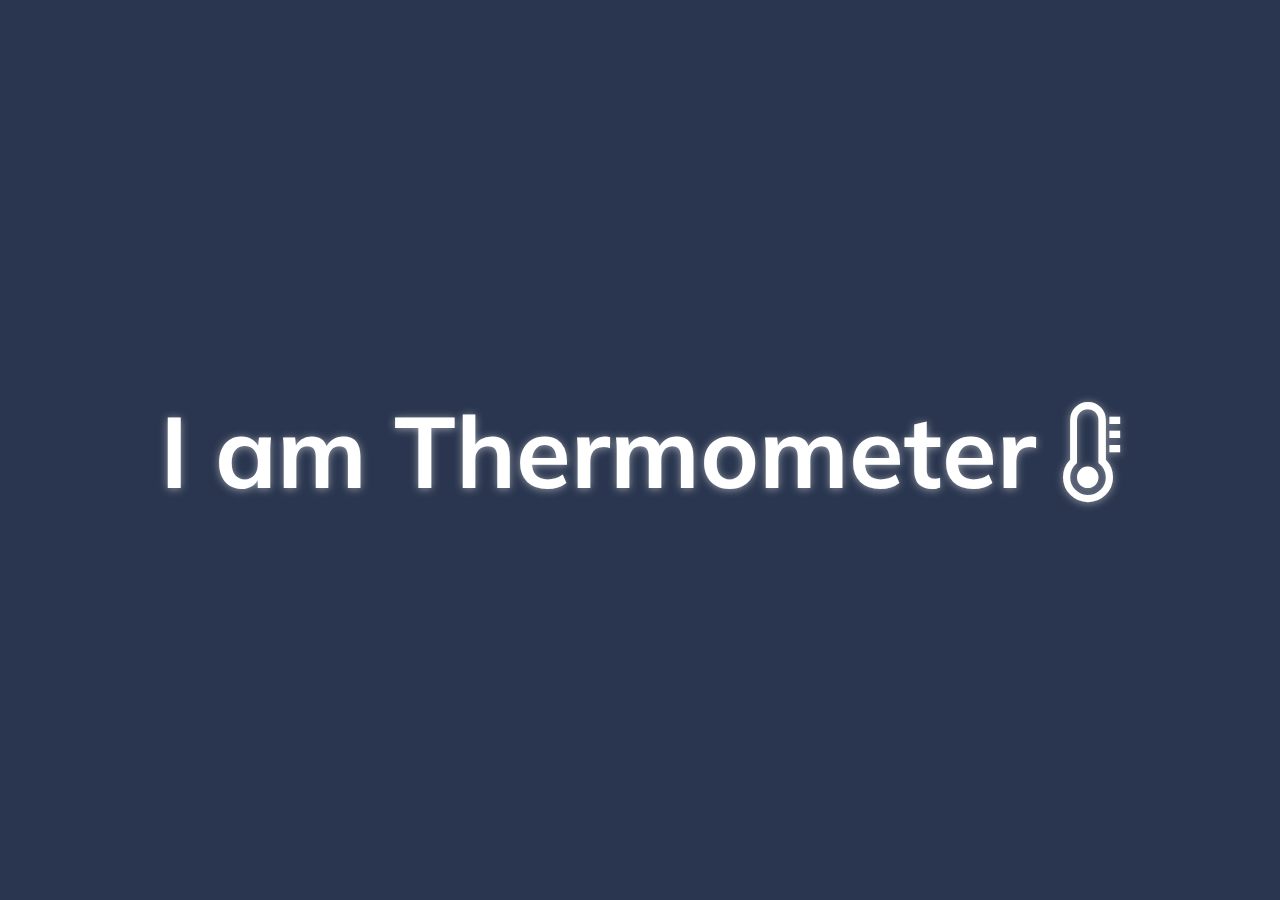
<file: Animated thermometer/index.html>
<!DOCTYPE html>
<html lang="en">
<head>
    <meta charset="UTF-8">
    <meta http-equiv="X-UA-Compatible" content="IE=edge">
    <meta name="viewport" content="width=device-width, initial-scale=1.0">
    <link rel="stylesheet" href="style.css">
    <link rel="stylesheet" href="https://cdnjs.cloudflare.com/ajax/libs/font-awesome/4.7.0/css/font-awesome.css">
    <title>Document</title>
</head>
<body>
    <div class="outerDiv">
        <div class="innerDiv">
           <h1 class="main-heading">I am Thermometer
        <spna id="temp" class="fa"></spna>
        <!-- <i class="fa-solid fa-temperature-empty"></i>  -->
           </h1> 
        </div>
    </div>
    <script src="script.js"></script>
</body>
</html>
<!-- <i class="fa-regular fa-temperature-quarter"></i>
<i class="fa-regular fa-temperature-half"></i>
<i class="fa-light fa-temperature-three-quarters"></i>
<i class="fa-regular fa-temperature-full"></i> -->
</file>
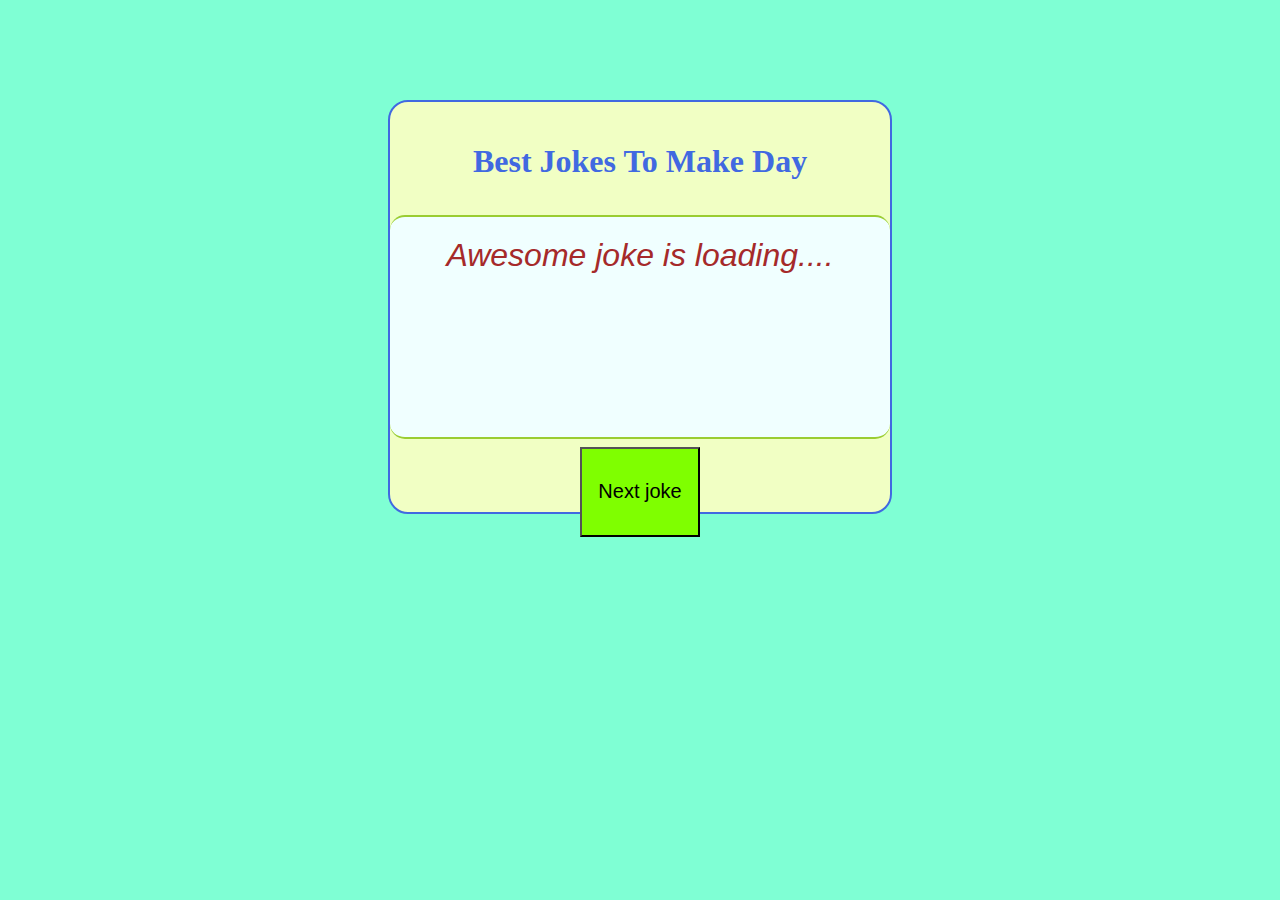
<file: dadJokes/index.html>
<!DOCTYPE html>
<html lang="en">
<head>
    <meta charset="UTF-8">
    <meta http-equiv="X-UA-Compatible" content="IE=edge">
    <meta name="viewport" content="width=device-width, initial-scale=1.0">
    <title>Best joke</title>
    <style>
        body{
            margin: 0;
            padding: 0;
            box-sizing: border-box;
            background-color: aquamarine;
         }
    .container{
        width:500px;
        height: 410px;
        background-color: rgb(241, 255, 196);
        margin: auto;
        margin-top: 100px;
        text-align: center;
        border: 2px royalblue solid;
        border-radius: 20px;
    }
    #heading{
        height: 30px;
        text-align: center;
        padding: 20px;
        color: royalblue;
 }
 #joke{
    width: 500px;
    height:200px ;
    border-bottom: 2px yellowgreen solid;
    border-top: 2px yellowgreen solid;
    display: flexbox;
    flex-direction: column;
    /* border: 2px yellowgreen solid; */
    border-radius: 15px;
    margin-top: 20px;
    text-align: center;
    color: brown;
    
    background-color:azure;
    padding-top:20px ;
   
        text-decoration:black;
        font-size: xx-large;
        font-weight: 400;
        font-family:'Lucida Sans', 'Lucida Sans Regular', 'Lucida Grande', 'Lucida Sans Unicode', Geneva, Verdana, sans-serif;
        font-style: italic;
 }
 .btn{
    width: 120px;
    height: 10vh;
    margin-top: 8px;
         padding: 10px;
         background-color: chartreuse;
         font-size: 20px;

 }


    </style>
</head>
<body>
    <div class="container">
        <h1 id="heading">Best Jokes To Make Day</h1>

    <div id="joke" class="joke">
       Awesome joke is loading....
    </div> 
    <button id="joke btn" class="btn">Next joke</button>   
 </div>
 <script src="script.js"></script>
</body>
</html>
</file>
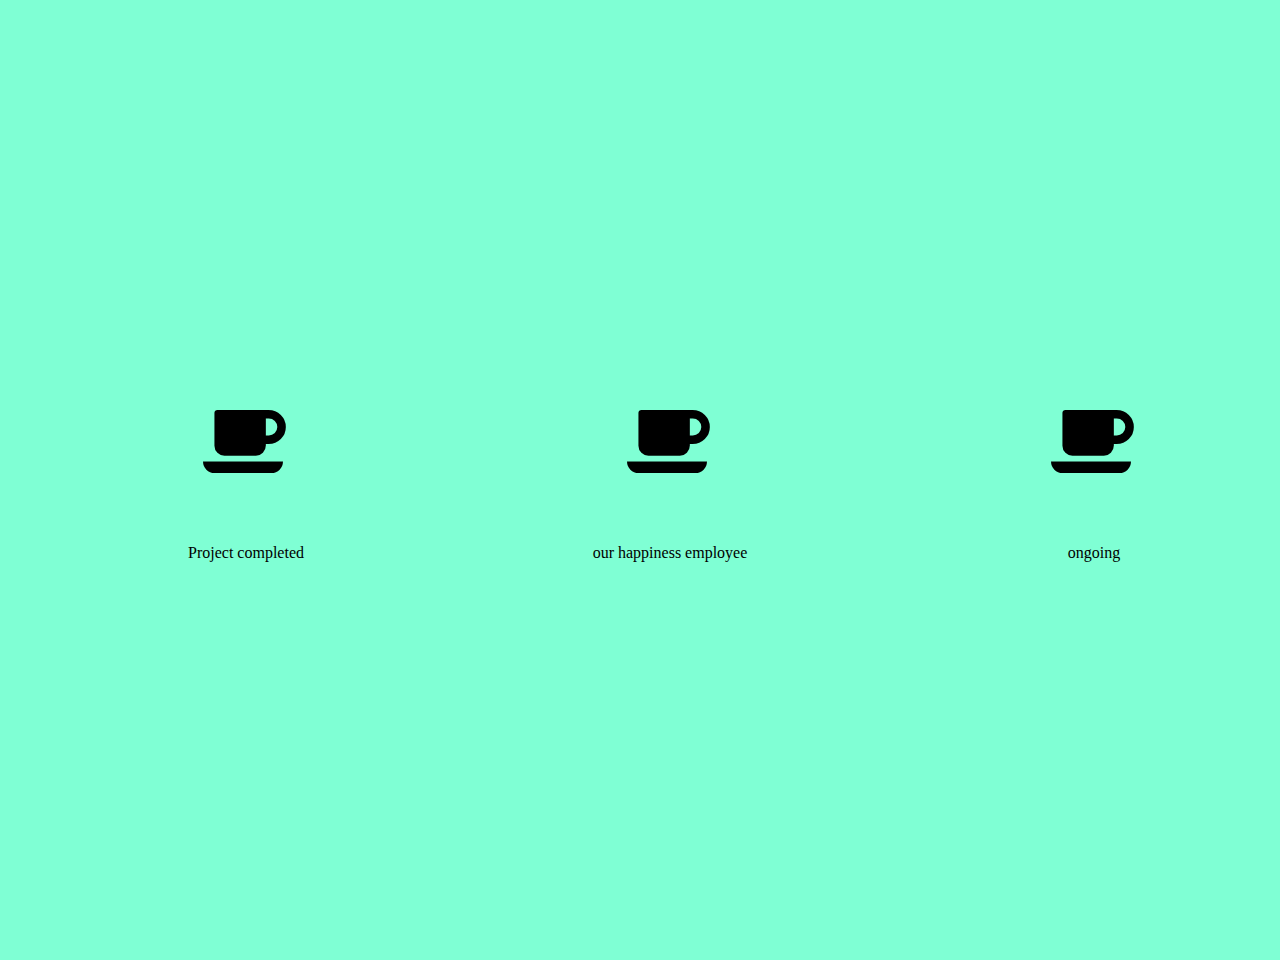
<file: Increment Counter web Page/index.html>
<!DOCTYPE html>
<html lang="en">
<head>
    <meta charset="UTF-8">
    <meta http-equiv="X-UA-Compatible" content="IE=edge">
    <meta name="viewport" content="width=device-width, initial-scale=1.0">
    <title>Increment Counter web Page</title>
    <link rel="stylesheet" href="style.css">
    <link rel="stylesheet" href="https://cdnjs.cloudflare.com/ajax/libs/font-awesome/4.7.0/css/font-awesome.css">
</head>
<body>
    <div class="container">
        <i class="fa fa-coffee fa-5x"></i>
        <div class="counter" data-target="4000"></div>
    </br> <span class="text">Project completed</span>
 </div>
 <div class="container">
    <i class="fa fa-coffee fa-5x"></i>
    <div class="counter" data-target="4000"></div>
</br> <span class="text">our happiness employee</span>
</div>
<div class="container">
    <i class="fa fa-coffee fa-5x"></i>
<div class="counter" data-target="4000"></div>
</br><span class="text">ongoing</span>
</div>

    <script src="script.js"></script>

</body>
</html>
</file>
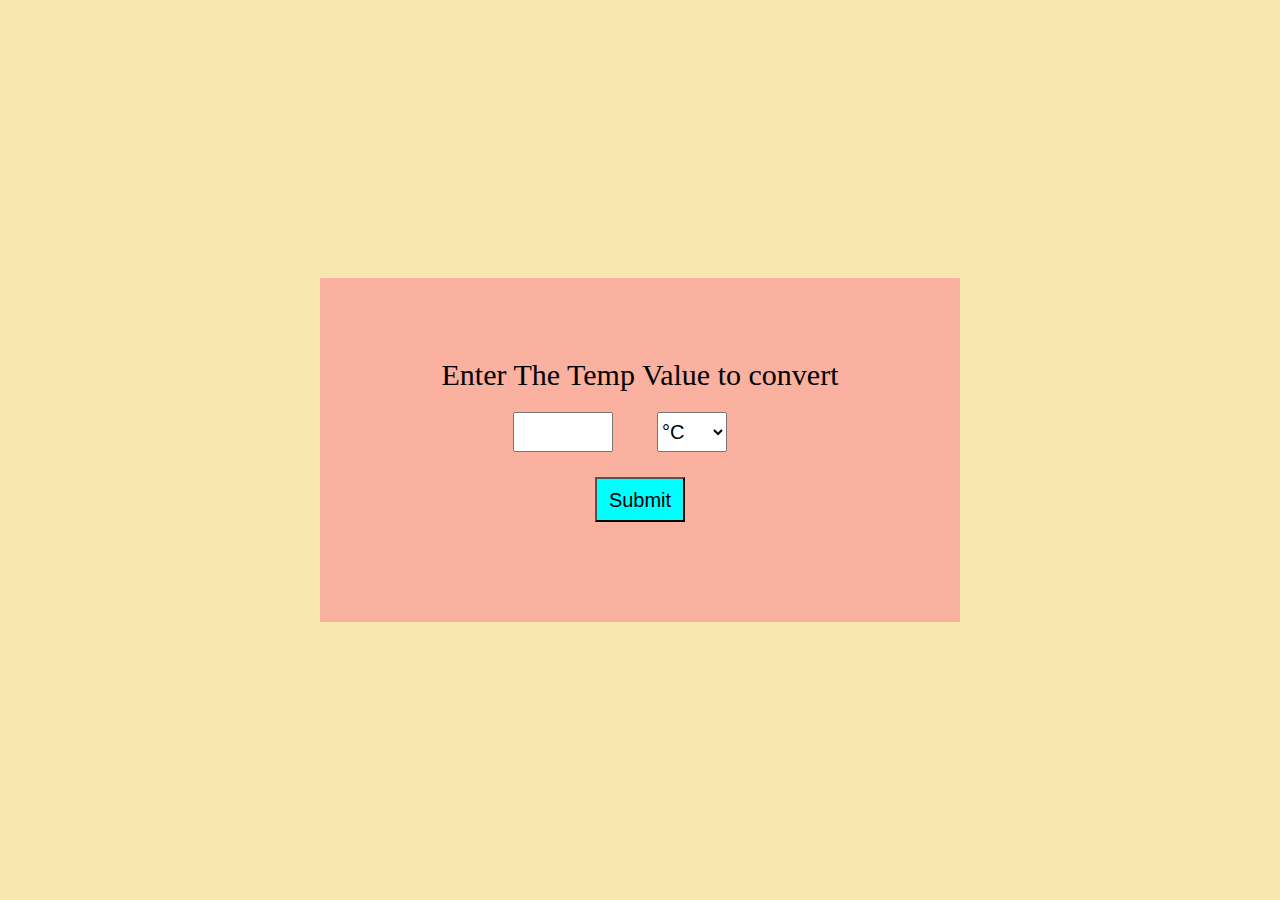
<file: Tempreture Converter/index.html>
<!DOCTYPE html>
<html lang="en">
<head>
    <meta charset="UTF-8">
    <meta http-equiv="X-UA-Compatible" content="IE=edge">
    <meta name="viewport" content="width=device-width, initial-scale=1.0">
    <title>Tempconvetor</title>
    <link rel="stylesheet" href="style.css">
</head>
<body>
    <form id="tempcalc" onsubmit="calculateTemp();return false">
 <!-- as when click on submit icon then form get submit so to resolve this problem we have to use return false.  -->
<label for="" id="label">Enter The Temp Value to convert</label>
    </br><input type="number" name="temp_value" id="temp_value"> 

<select name="different_temp" id="different_temp">
    <option value="cel"> °C</option>
    <option value="f">°F</option>
</select> </br>  
<input type="submit" name="temp" id="submit"></br>
<span id="resultContainer"></span>
    </form>

    <script src="script.js"></script>
</body>
</html>
</file>
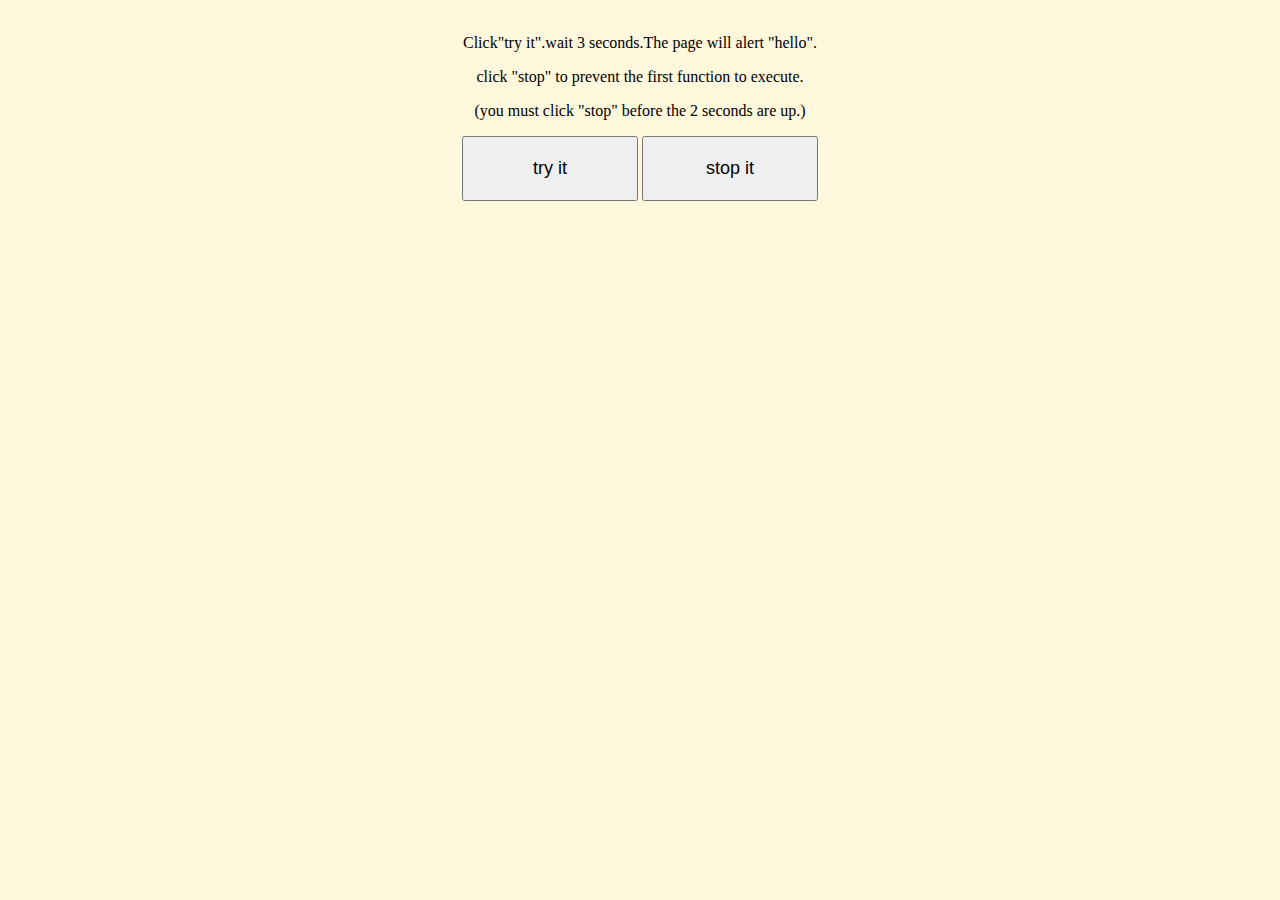
<file: javaScript course/cleartimeout.html>
<!DOCTYPE html>
<html lang="en">
<head>
    <meta charset="UTF-8">
    <meta http-equiv="X-UA-Compatible" content="IE=edge">
    <meta name="viewport" content="width=device-width, initial-scale=1.0">
    <title>Document</title>
    <style>
        body{
            text-align: center;
            background-color:cornsilk ;
            padding:10px
        }
        button{
            width: 176px;
            margin: auto;
            padding: 20px;
            text-emphasis-color: red;
            font-size: large;
            font-weight: 200;
            font-style: normal;
            font-family: 'Franklin Gothic Medium', 'Arial Narrow', Arial, sans-serif;
        }
    </style>
</head>
<body>
    <div class="main-dv">
        <div>
            <p>Click"try it".wait 3 seconds.The page will alert "hello".</p>
            <p>click "stop" to prevent the first function to execute.</p>
            <p>(you must click "stop" before the 2 seconds are up.)</p>

            <button onclick="myvar=setTimeout(myfunction, 2000)">try it</button>

            <button onclick="clearTimeout(myvar)">stop it</button>
        </div>
    </div>
    <script>
     function myfunction(){
        alert("Hello");
     }
    </script>
</body>
</html>
</file>
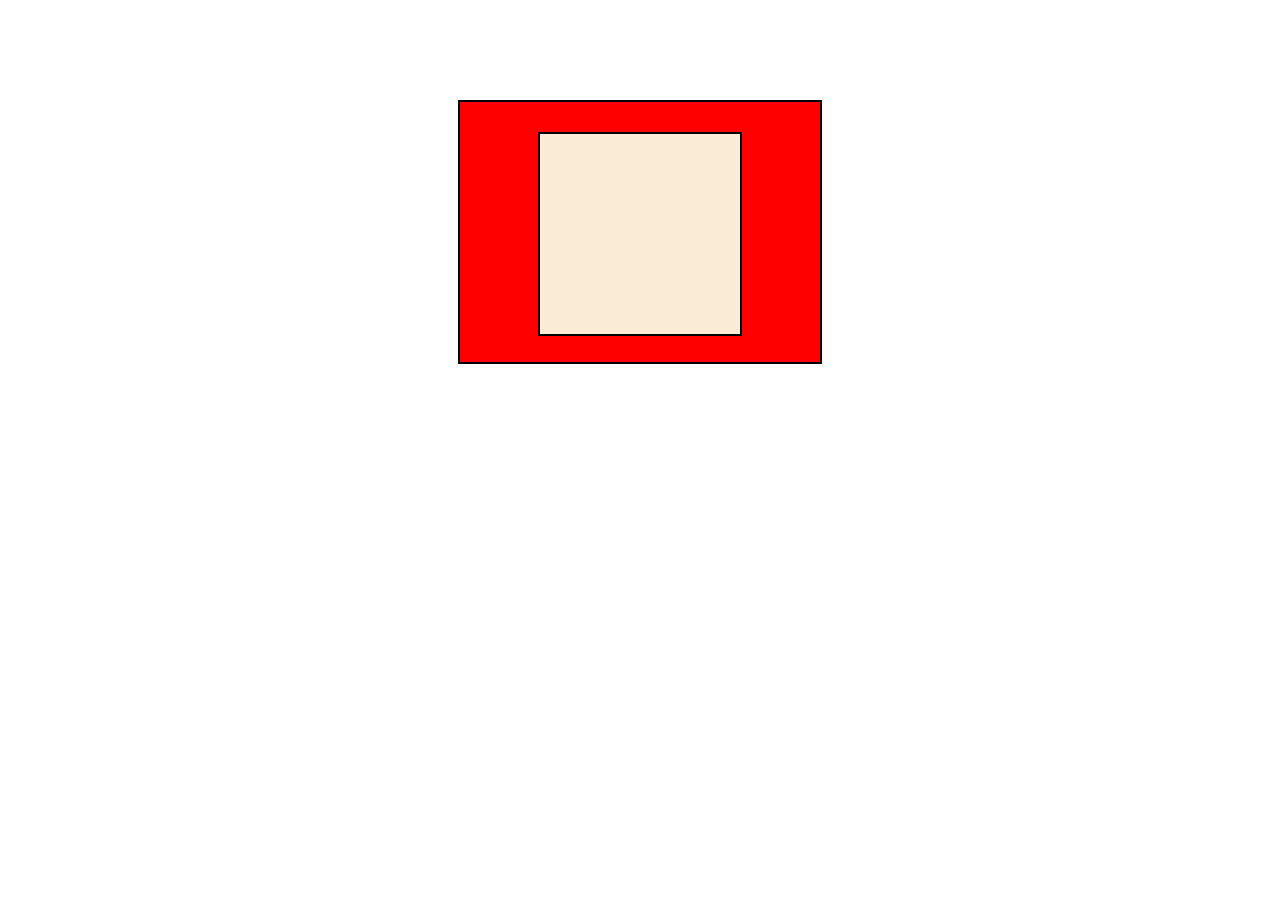
<file: javaScript course/eventpropagation.html>
<!DOCTYPE html>
<html lang="en">
<head>
    <meta charset="UTF-8">
    <meta http-equiv="X-UA-Compatible" content="IE=edge">
    <meta name="viewport" content="width=device-width, initial-scale=1.0">
    <title>Document</title>
    <style> 
        .parentDiv{
            height: 200px;
            width:300px;
            border: 2px solid black;
            background-color: red;
            margin: auto;
            padding: 30px;
            margin-top: 100px;
  }
  #childId{
    height: 200px;
    width: 200px;
    margin: auto;
    border: 2px solid black;
    background-color: antiquewhite;
    padding: auto;
   

  }
    </style>
</head>
<body>
    <div class="parentDiv" id="parentId">
        <div class="childDiv" id="childId"></div>
    </div>

    <script>
const parent=document.getElementById('parentId');
const child=document.getElementById('childId');



const callparentevent=()=>{
     alert('parent div call');
}
const callchildevent=()=>{
   alert('child div call');
  // event.stopPropagation();
}


parent.addEventListener('click',callparentevent);

child.addEventListener('click',callchildevent);//by deafult it is bubbling propagation and third argumentby deafult false.


// parent.addEventListener('click',callparentevent,true);

// child.addEventListener('click',callchildevent,true);//if we pass true then it follow capturing propagation


    </script>
</body>
</html>
</file>
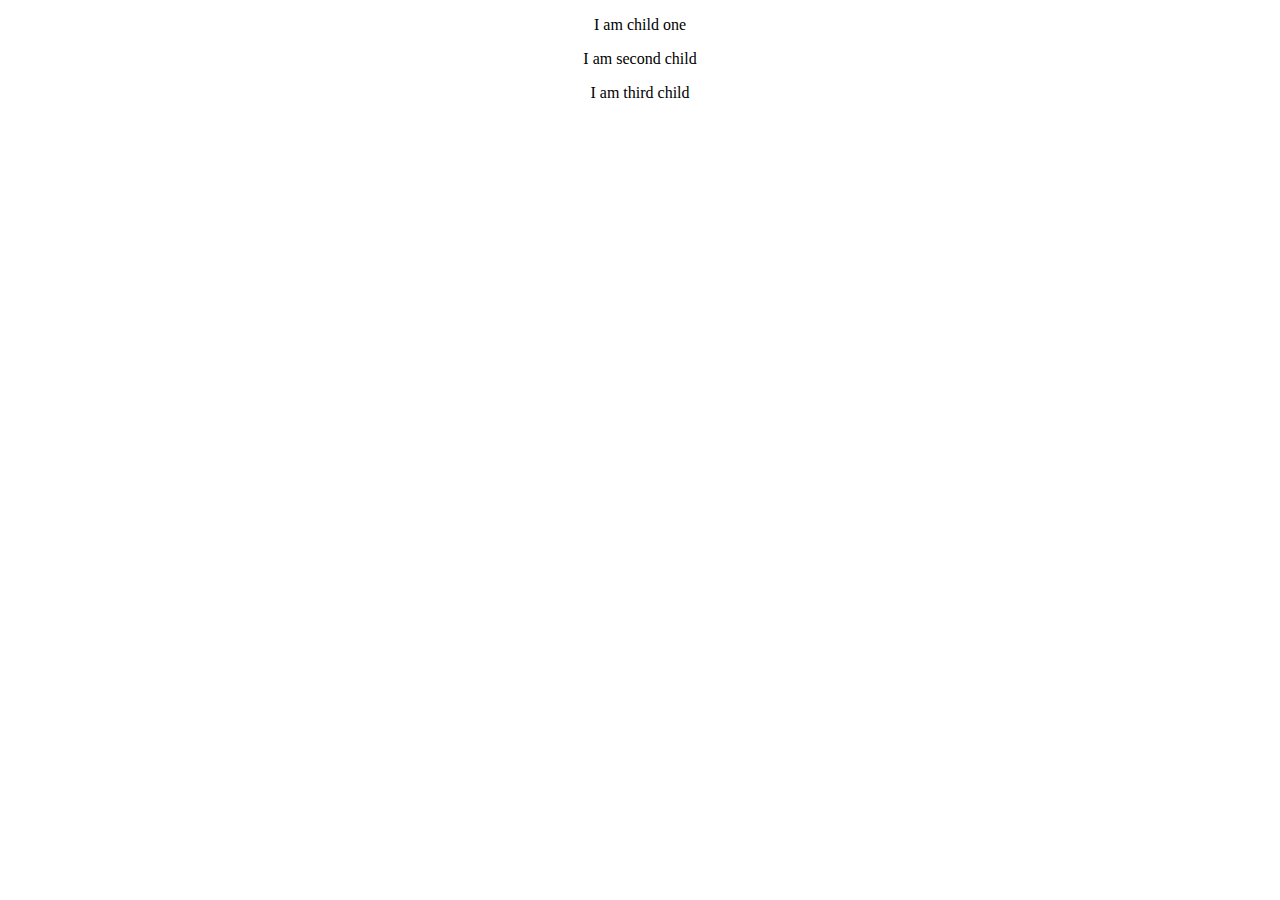
<file: javaScript course/practice.html>
<!DOCTYPE html>
<html lang="en">

<head>
    <meta charset="UTF-8">
    <meta http-equiv="X-UA-Compatible" content="IE=edge">
    <meta name="viewport" content="width=device-width, initial-scale=1.0">
    <title>Document</title>
    <style>
        .main-div {
            text-align: center;
        }
    </style>
</head>

<body>
    <!-- <button class="button su" oneclick="goBack()">go back</button>
    <p>notice for you</p>
    <script>
        function goBack(){
            window.history.back(); -->
    <div class="main-div">
        <div class="child-one">
            <p>I am child one</p>
        </div>
        <div class="child-two">
            <p>I am second child</p>
        </div>
        <div class="child-third">
            <p>I am third child</p>
        </div>
    </div>
    <script>

    </script>

</body>

</html>
</file>
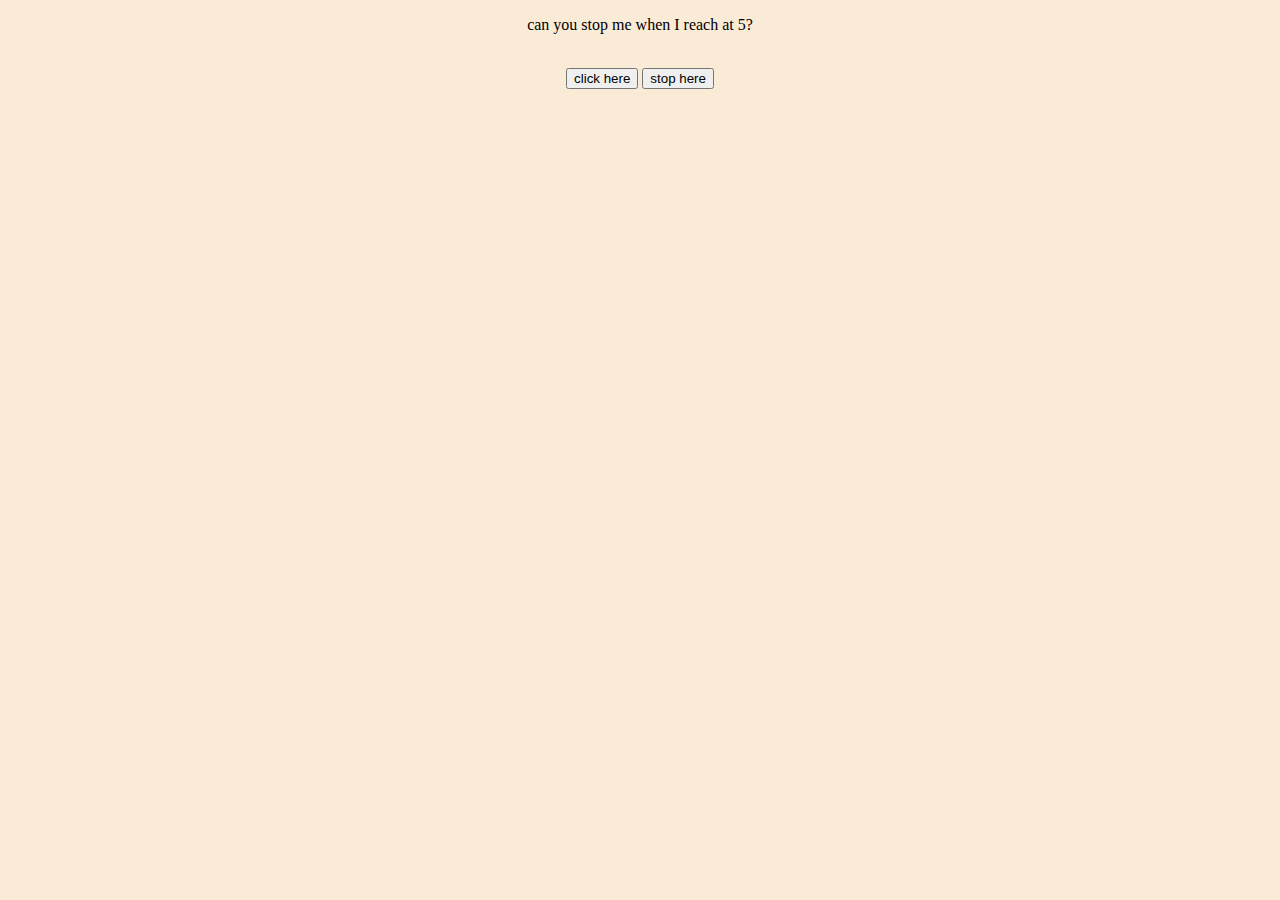
<file: javaScript course/setIntervel.html>
<!DOCTYPE html>
<html lang="en">
<head>
    <meta charset="UTF-8">
    <meta http-equiv="X-UA-Compatible" content="IE=edge">
    <meta name="viewport" content="width=device-width, initial-scale=1.0">
    <title>Document</title>
    <style>
        body{
            text-align: center;
            background-color: antiquewhite;
        }
    </style>
</head>
<body>
    <div class="main-div">
        <div>
            <p>can you stop me when I reach at 5?</p>
            <br>
            <button id="btn">click here</button>
            <button id="btn2">stop here</button>
        </div>
    </div>

    <script>
         const num1=document.querySelector('p');
         const btn=document.querySelector('#btn');
         const btn2=document.querySelector('#btn2');
         let num=0;
         let timeref;

         const shownum=()=>{
            num1.innerHTML="loading..."

       timeref= setInterval(()=>{
            num1.innerHTML=`${num}`;
            num++;
        },1000)
         }
       
         btn.addEventListener('click',shownum)

         btn2.addEventListener('click',()=>{
           clearInterval(timeref);
         });

    </script>
</body>
</html>
</file>
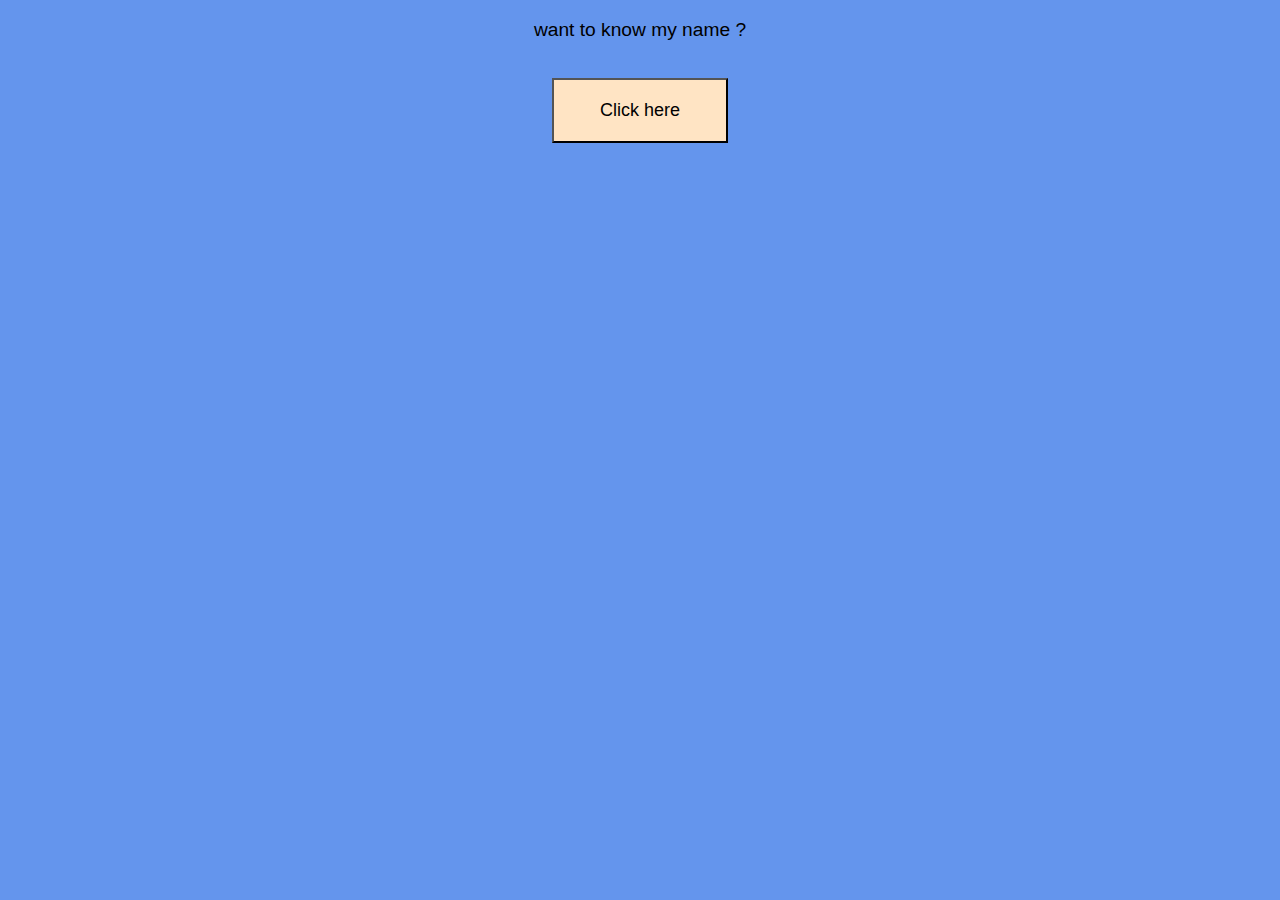
<file: javaScript course/settimeout.html>
<!DOCTYPE html>
<html lang="en">
<head>
    <meta charset="UTF-8">
    <meta http-equiv="X-UA-Compatible" content="IE=edge">
    <meta name="viewport" content="width=device-width, initial-scale=1.0">
    <title>Document</title>
    <style>
        body{
            text-align: center;
            background-color: cornflowerblue;
        }
        p{
            width: auto;
            font-size: larger;
            font-weight: 200;
            font-family: 'Franklin Gothic Medium', 'Arial Narrow', Arial, sans-serif;
        } 
         #btn{
            width: 176px;
            margin: auto;
            background-color: bisque;        
          text-align: center;
            padding: 20px;
            color: black;
            font-size: large;
            font-weight: 100px;
        }
    </style>
</head>
<body>
    <div class="main-div">
        <div>
            <p>want to know my name ?</p>
            <p id="showMyname"></p>
            <br>
            <button id="btn">Click here</button>
        </div>
    </div>

    <script>
        const showMyName=document.querySelector('#showMyname');

        const btn=document.querySelector('#btn');

    const Myname=()=>{
       showMyName. innerHTML="Loading..."
        setTimeout(()=>{
            showMyname.innerHTML= "Ankit Rai"
        },1000)
    }

btn.addEventListener('click',Myname);


    </script>

</body>
</html>
</file>
<file: Animated thermometer/style.css>
@import url("https://fonts.googleapis.com/css2?family=Mulish:wght@300&display=swap");

*{
    margin:0;
    padding: 0;
    box-sizing: border-box;
    font-family: "Mulish",sans-serif;

}
 .outerDiv{
    width:100vw;
    height:100vh;
    background:#2a364f;
    display:grid;
    place-items:center;

}
.innerDiv{
    width: 80vw;
    height: 70vh;
    display:grid;
    place-items: center;
} 
.main-heading{
    padding: 30px;
    color:#fff;
    text-shadow: 0 1px 8px rgba(255,255,255,0.5);
    font-size: 100px;
}
</file>
<file: Increment Counter web Page/style.css>
*{
    margin: 0;
    padding: 0;
    /* box-sizing: border-box; */
    background-color: aquamarine;

}
body{
    width:100vw;
    height: 100vh; 
     display: grid;
     place-items: center;  
    justify-content: center;
    padding: 30px;
    display: flex;
   }
   .container{
    width: 30vw ;
    padding: 20px;
    height: 20vh;
    display: grid;
    text-align: center;
    place-items: center;
   }
</file>
<file: Tempreture Converter/style.css>
@import url("https://fonts.googleapis.com/css2?family=Mulish:wght@300&display=swap");
*{
    padding: 0;
    margin: 0;
    box-sizing: border-box;
    font-family: "font-family: "Mulish",sans-serif";
}
body{
    width:100vw;
    height:100vh;
    background-color: #f8e7af;
    display: grid;
    place-items: center;
}
form{
   background-color: #fab1a0;
   padding: 80px;
   width:50%;
   margin: 100px auto;
   text-align:center;
   
    }
    #label{
        margin: 0;
        font-size: 30px;
      padding: 0;
    }
    #temp_value{
        box-sizing: border-box;
        font-size: 20px;
        padding-left: 20px;
        width: 100px;
        height: 40px;
        margin-top: 20px;
        margin-right: 40px;
    }
    #different_temp{
        font-size: 20px;
        width: 70px;
        height: 40px;
        margin-top: 20px;
        margin-right: 40px;
    } 
    #submit{
     margin-top: 25px;
     margin-bottom: 20px;
     height: 5vh;
     width: 90px;
     background-color:aqua;
     padding: 10px;
     font-size: 20px;
     text-align: center;
    }
    #resultContainer{

      margin-top: 20px;
      width: 40px;
      font-size: 70px;
      text-align: center;


    }
</file>
